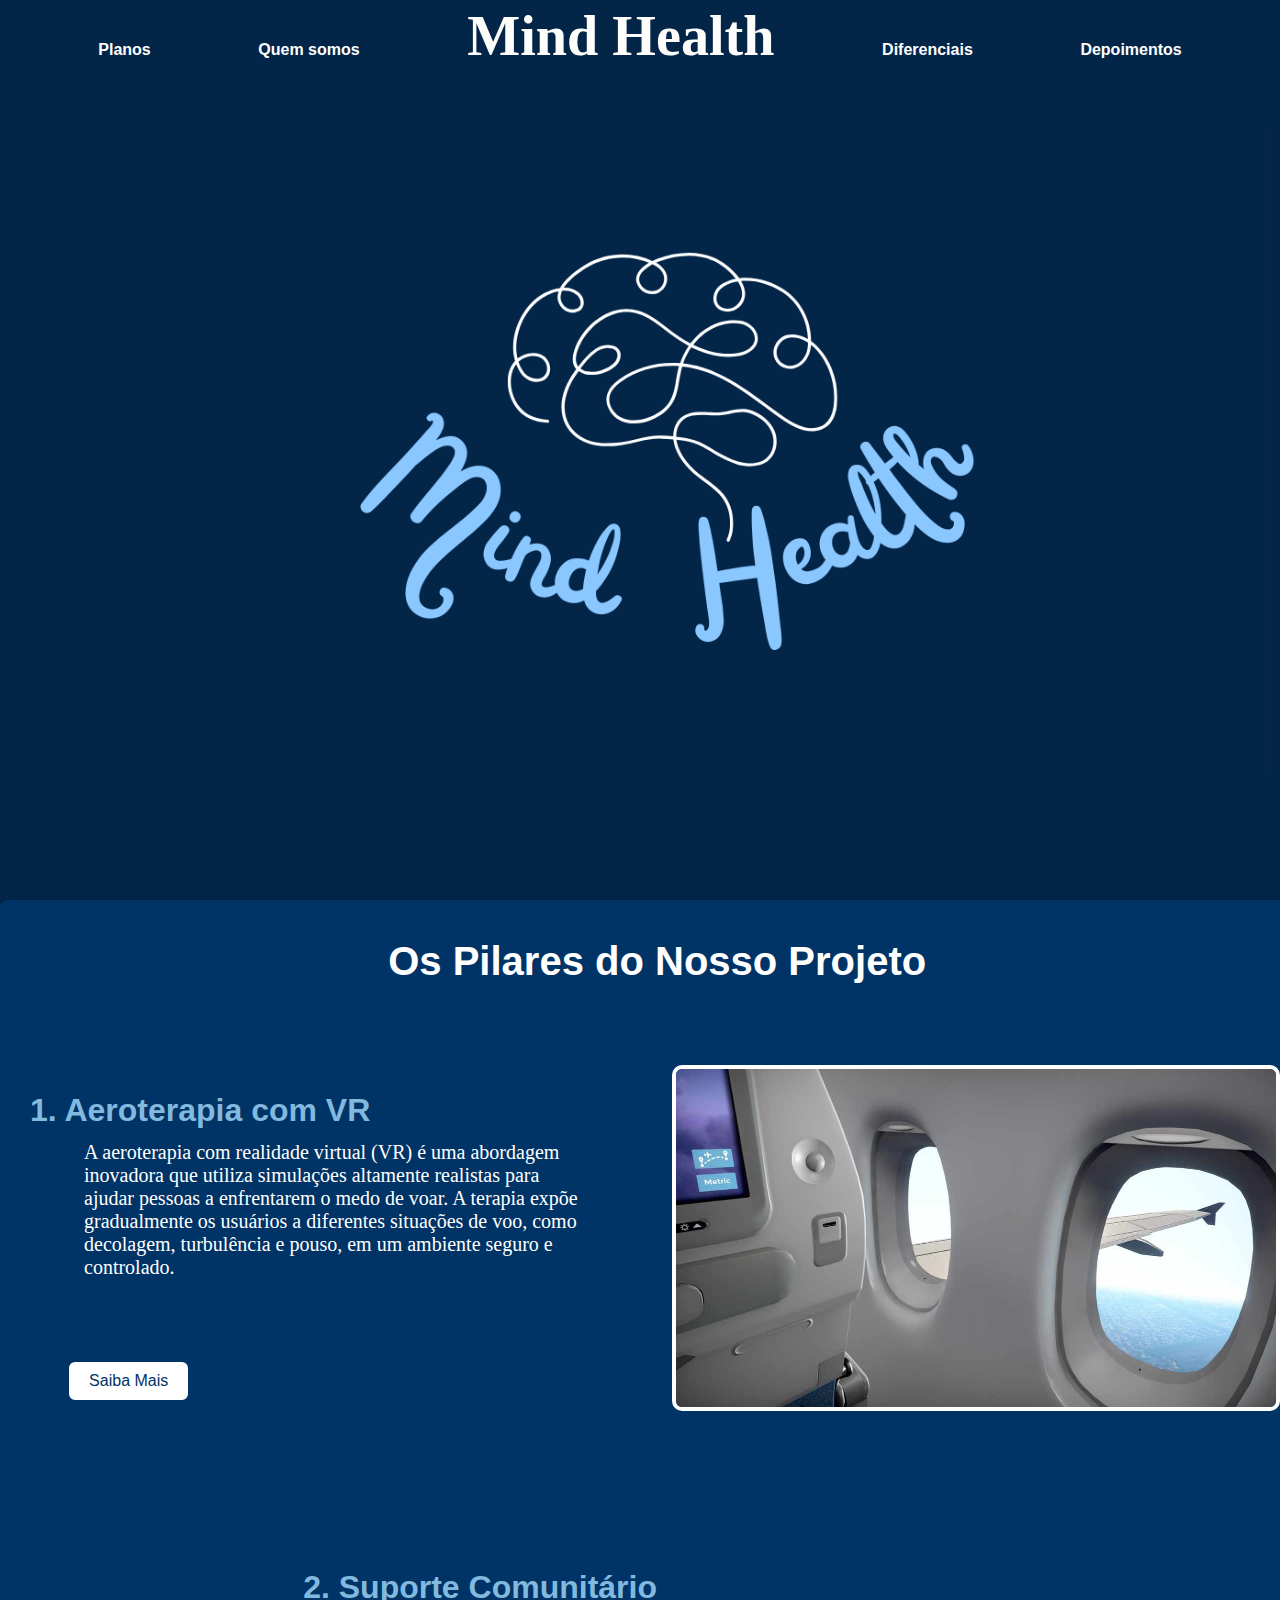
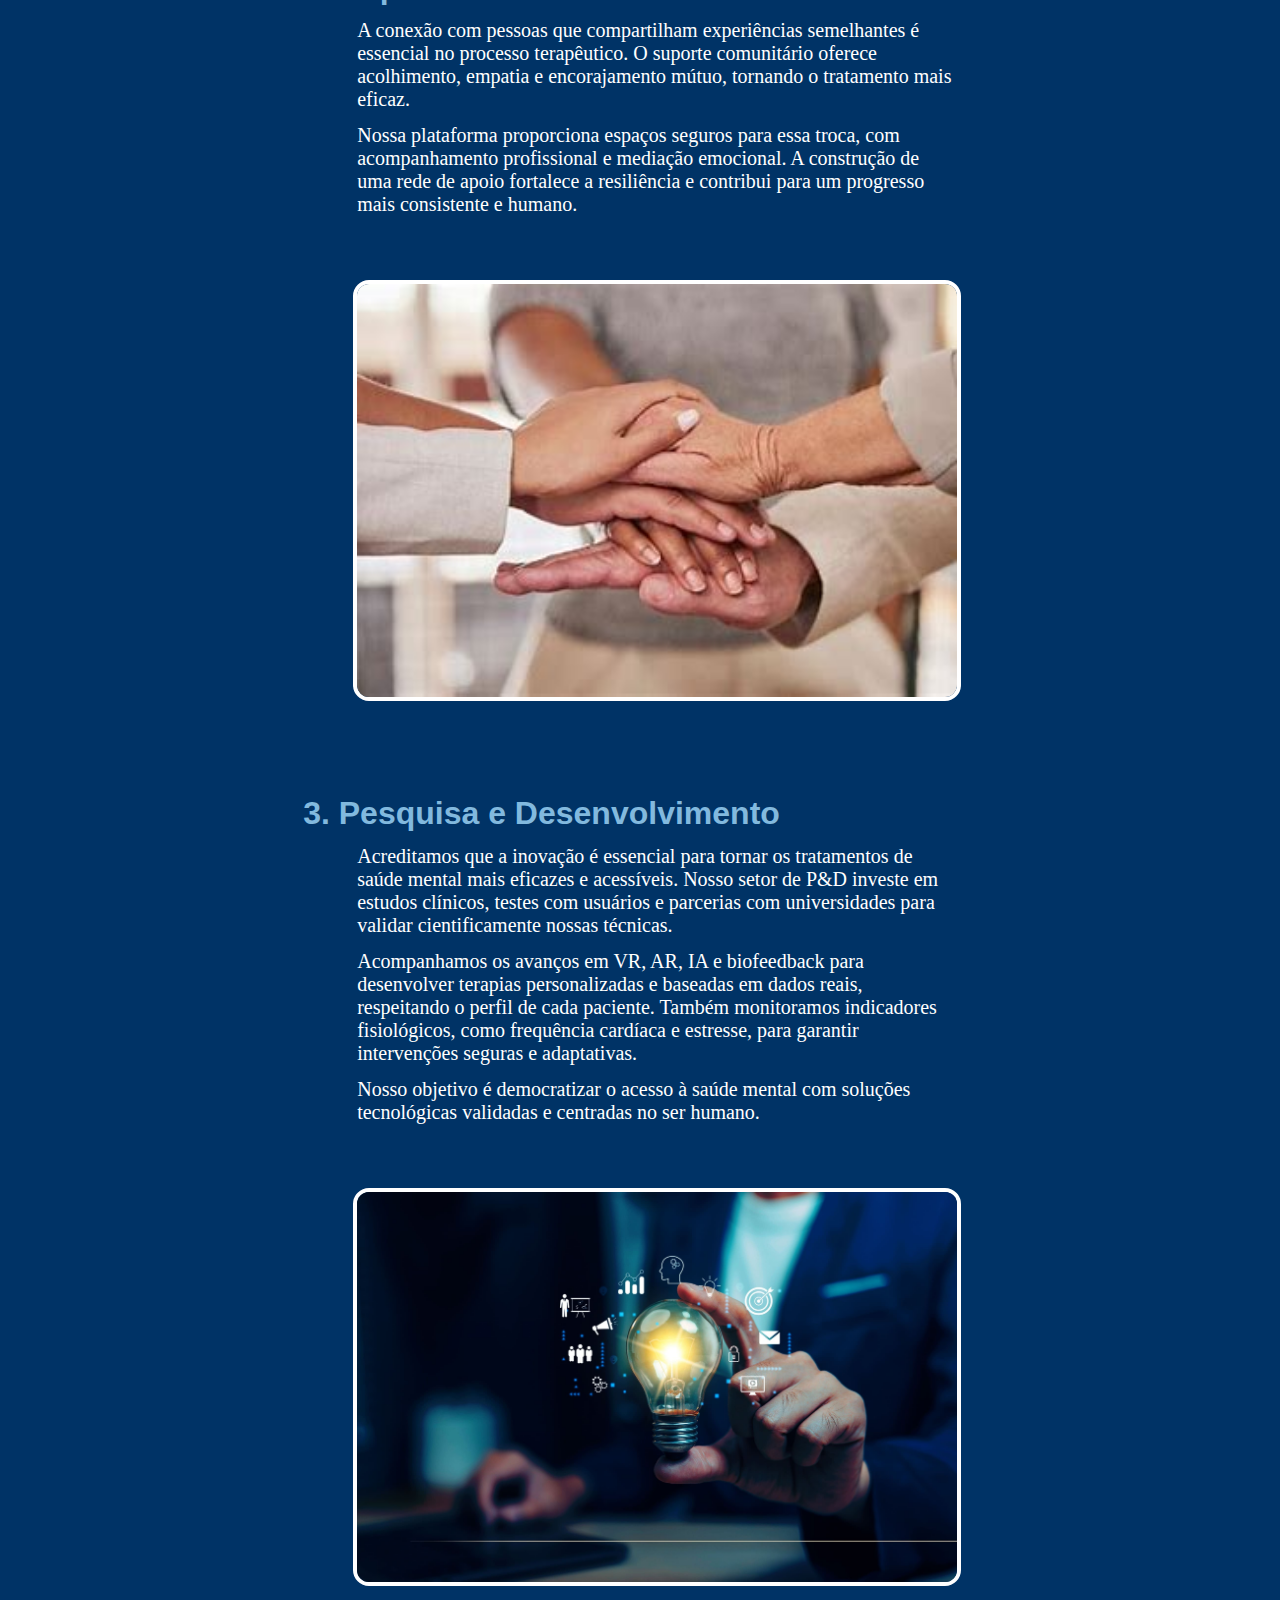
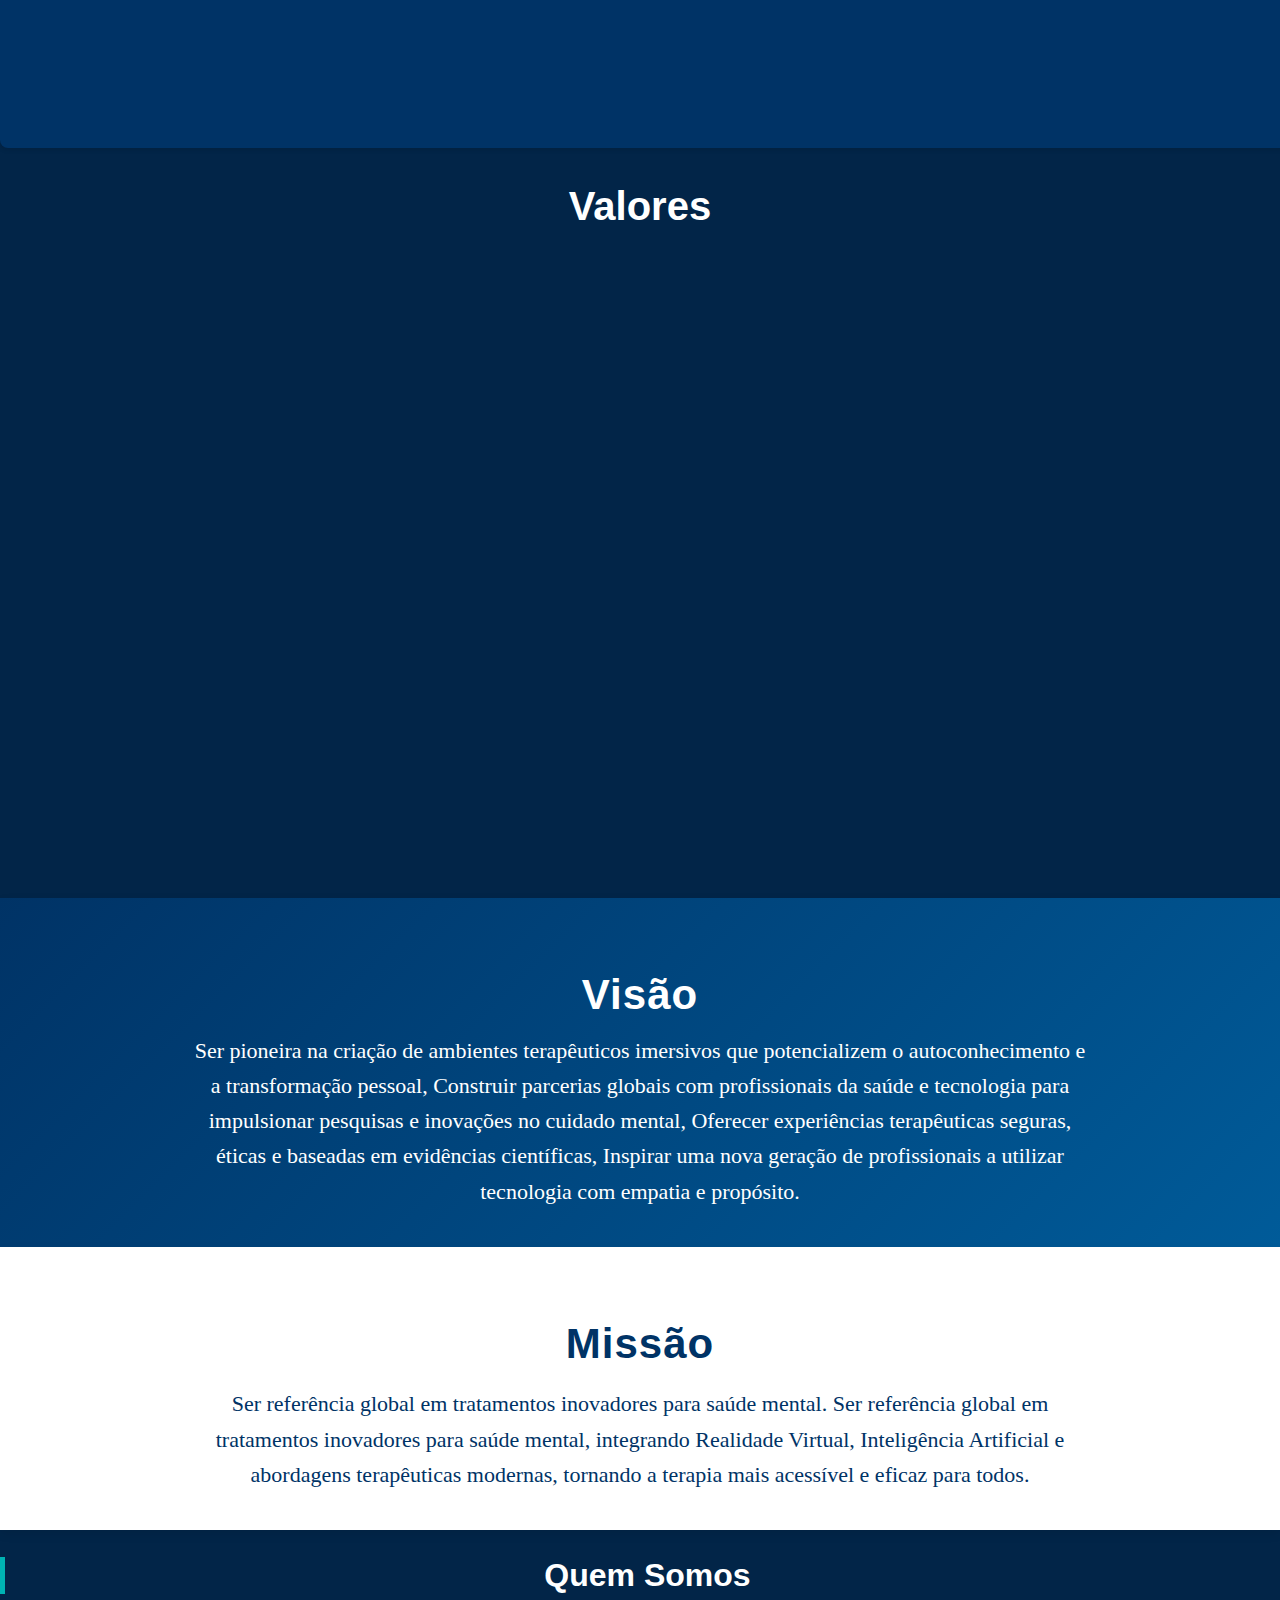
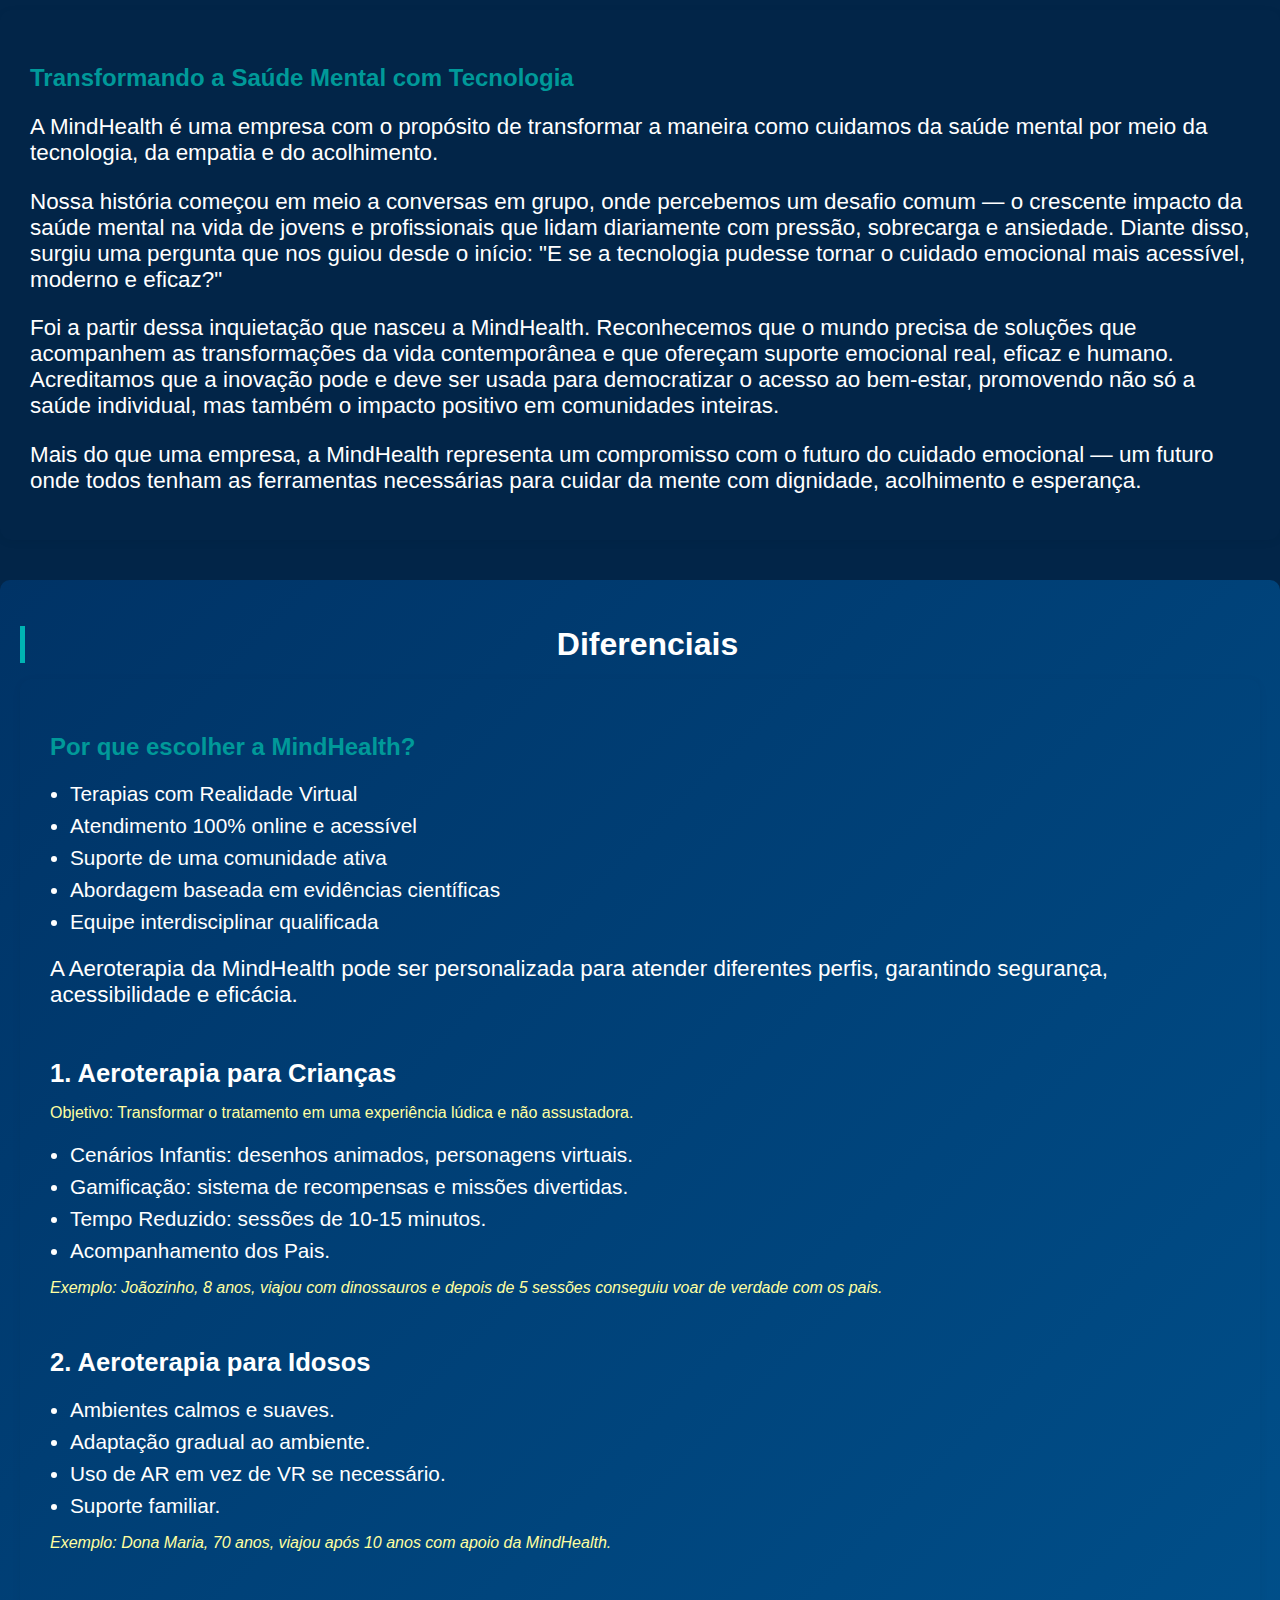
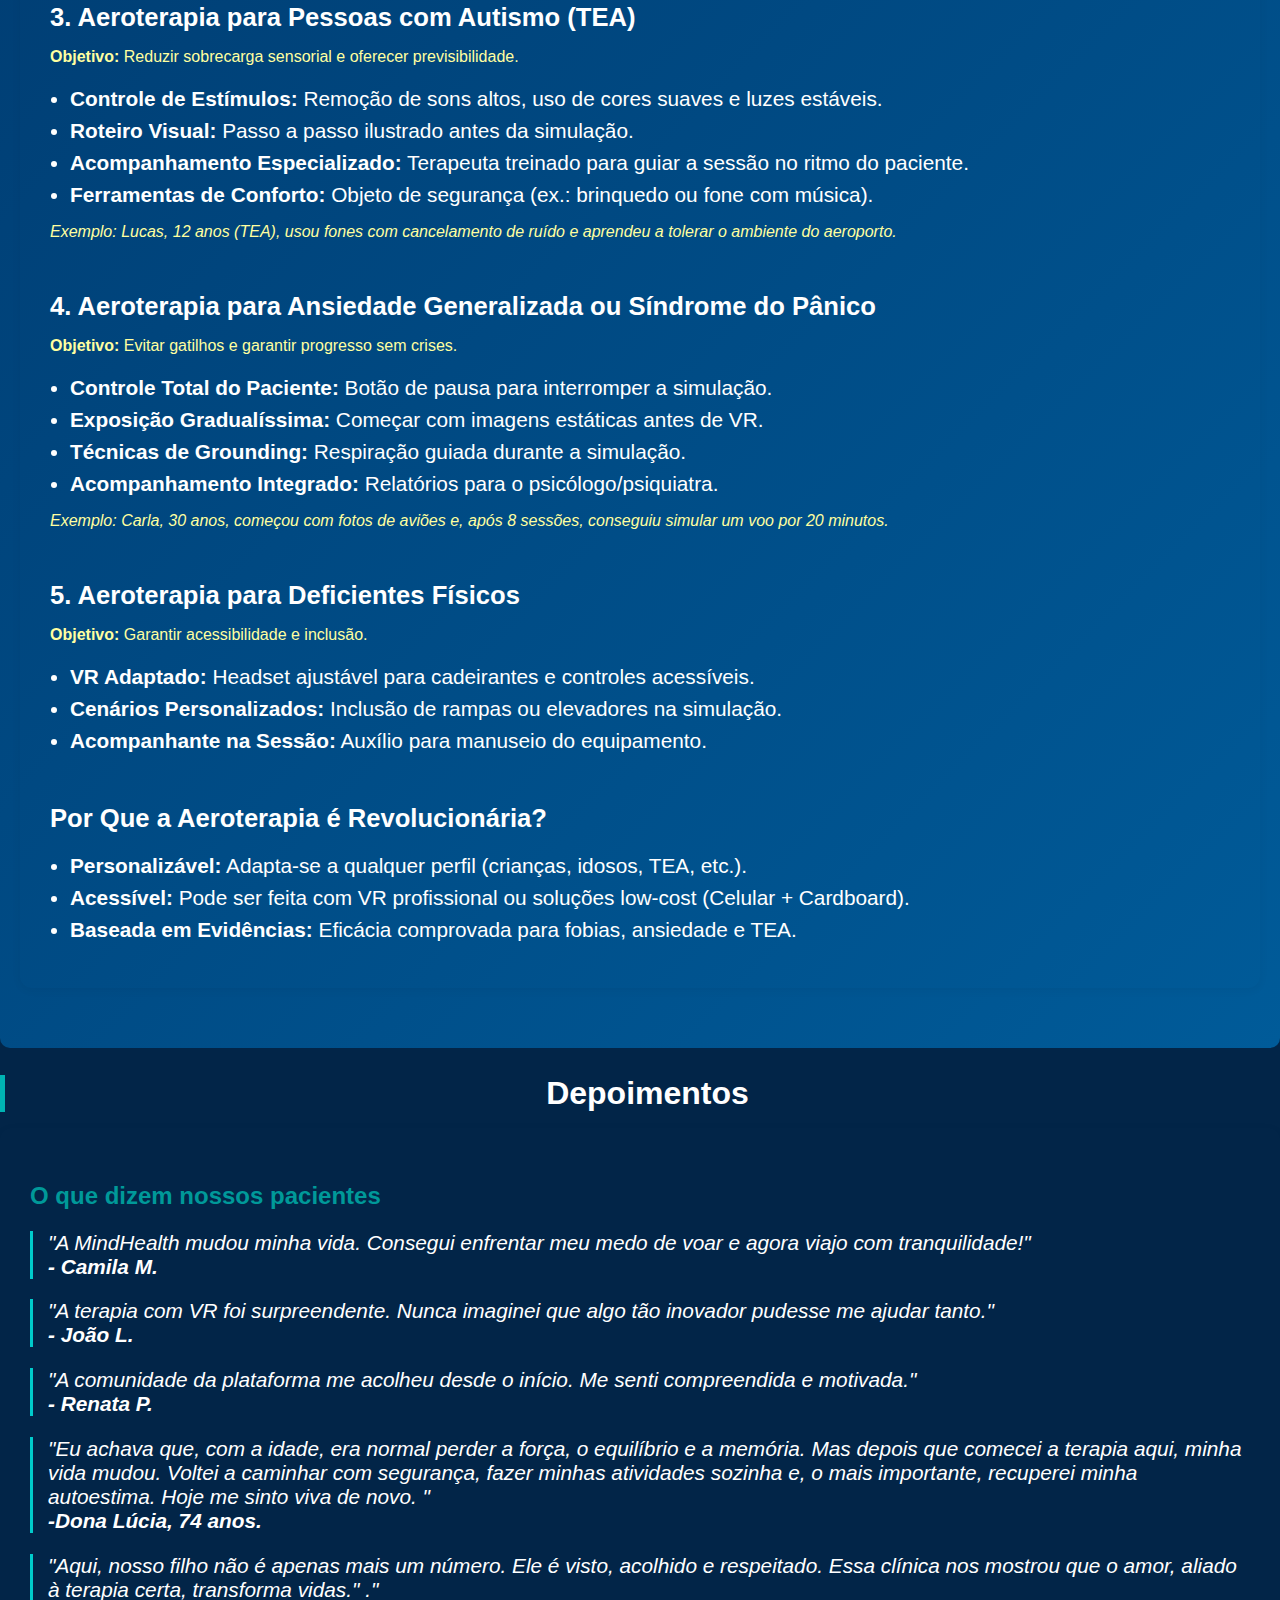
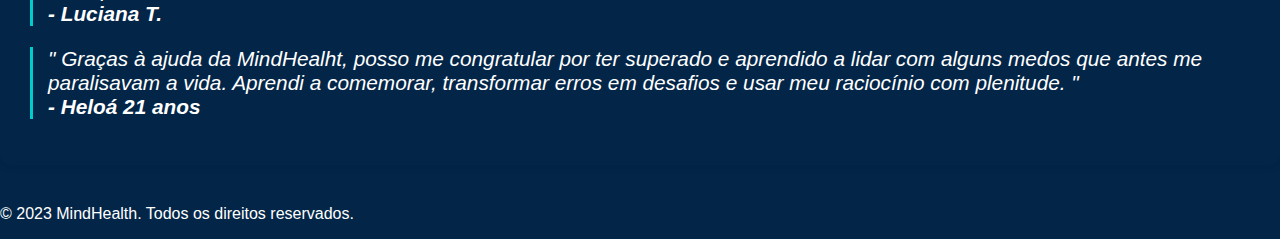
<file: index.html>
<!DOCTYPE html>
<html lang="pt-BR">
<head>
    <meta charset="UTF-8">
    <meta name="viewport" content="width=device-width, initial-scale=1.0">
    <title>MindHealth</title>
    <link rel="stylesheet" href="stylle.css">
</head>
<body>
    
      <div class="nav">
        <label for="toggle"></label>
        <div class="menu">
          <h3>
            <a href="planos.html"><b>Planos</b></a>
            <a href="#sobre"><b>Quem somos</b></a>
        <a id="sitetitulo" href="#index"><b>Mind Health</b></a>
         <a href="#diferenciais"><b>Diferenciais</b></a>
            <a href="#depoimentos"><b>Depoimentos</b></a>
            </div>
          </h3>
        </div>
      </div>
        
    </header>

    <main>
     <div class="container">
  <img  id="index"src="Banner.png" alt="Imagem centralizada">
</div>
        
<section id="pilares" style="padding: 30px;">
    <h2 id="titulo-pilares">Os Pilares do Nosso Projeto</h2>

    <div class="pilar" style="display: flex; flex-wrap: wrap; align-items: flex-start; gap: 20px; margin-top: 20px;">
        <!-- Texto à esquerda -->
        <div class="texto" style="flex: 1; min-width: 300px;">
            <h2 id="subtitulo-pilares">1. Aeroterapia com VR</h2>
            <p id="texto-pilares">
                A aeroterapia com realidade virtual (VR) é uma abordagem inovadora que utiliza simulações altamente realistas para ajudar pessoas a enfrentarem o medo de voar. A terapia expõe gradualmente os usuários a diferentes situações de voo, como decolagem, turbulência e pouso, em um ambiente seguro e controlado.
            </p>
            <!-- Conteúdo oculto -->
<button onclick="toggleSaibaMais()" style="margin: 9vh 0vw 0vh 2.9vw; padding: 10px 20px; background-color: white; color: #003366; border: 2px solid #003366; border-radius: 8px; font-size: 16px; cursor: pointer;">Saiba Mais</button>

    <div id="saiba-mais" style="display: none; margin-top: 15px; margin: 2vh 0vw 0vh 2.9vw;">
            <h3>Validação Científica da Aeroterapia</h3>
    <p>
        A Terapia de Exposição em Realidade Virtual (VRET) já apresenta eficácia comprovada no tratamento de fobias específicas. 
        De acordo com o <em>Journal of Anxiety Disorders (2021)</em>, aproximadamente 74% dos pacientes apresentam melhora significativa após o tratamento. 
        Um exemplo prático é a startup espanhola Psious, que aplica essa tecnologia em mais de mil clínicas, com resultados altamente positivos.
   </p>
    <p>
        A integração de sensores biométricos, como monitoramento da frequência cardíaca e da resposta galvânica da pele, aumenta a precisão terapêutica. 
        Dispositivos como o headband Muse (com leitura de EEG) já são utilizados como ferramentas de biofeedback durante as sessões.
    </p>
    <p>
        A Realidade Aumentada (AR) também tem sido aplicada em contextos como simulações de interações sociais e ambientes com grandes multidões. 
        Pesquisas da Stanford University reforçam a eficácia desse recurso no tratamento de fobias sociais.
    </p>

    <h3>Referências e Benchmarking de Mercado</h3>
    <p>
        Algumas empresas têm se destacado globalmente no uso da VR para saúde mental, como:
        <ul>
            <li><strong>Oxford VR (Reino Unido):</strong> Desenvolve soluções digitais para ansiedade e depressão.</li>
            <li><strong>Limbix (EUA):</strong> Plataforma voltada para adolescentes e jovens adultos com foco em VRET.</li>
        </ul>
    </p>
    <p>
        Os resultados clínicos são promissores. Estudos apontam redução de até 40% nos ataques de pânico após 4 a 6 sessões de VRET, especialmente em casos de fobia de voo.
    </p>

    <h3>Análise de Concorrência e Modelos de Negócio</h3>
    <p>
        O mercado de terapias imersivas vem crescendo, com destaque para startups como:
        <ul>
            <li><strong>Oxford VR:</strong> Especializada em fobias sociais.</li>
            <li><strong>XRHealth:</strong> Oferece tratamentos com VR reembolsados por planos de saúde nos EUA.</li>
        </ul>
    </p>
    <p>
        Entre os modelos de negócio mais utilizados estão:
        <ul>
            <li><strong>B2B:</strong> Licenciamento de plataformas para clínicas (como a Psious, que cobra cerca de €1.000 por mês).</li>
            <li><strong>B2C:</strong> Assinaturas diretas ao consumidor, como o Healium (US$ 9,99 por semana).</li>
        </ul>
    </p>

    <h3>Potenciais Parcerias Estratégicas</h3>
    <p>
        Existem diversas oportunidades de integração da Aeroterapia com grandes players:
        <ul>
            <li><strong>Companhias Aéreas:</strong> Treinamentos e sessões preparatórias para passageiros com medo de voar — empresas como Gol e Azul poderiam ser parceiras.</li>
            <li><strong>Planos de Saúde:</strong> Inclusão de terapias digitais em pacotes de cobertura, modelo semelhante ao adotado pela Amil.</li>
        </ul>
    </p>
</div>
        </div>

        <!-- Imagem à direita -->
        <div class="img" style="flex: 1; min-width: 300px; text-align: center;">
            <img src="aeroterapia.jpg" alt="Banner do Projeto MindHealth" class="img-img" style="max-width: 600px; height: auto; border-radius: 10px;">
        </div>
    </div>

<script>
    function toggleSaibaMais() {
        const conteudo = document.getElementById("saiba-mais");
        conteudo.style.display = (conteudo.style.display === "none" || conteudo.style.display === "") ? "block" : "none";
    }
</script>


   <div class="pilar par">
    <div class="texto">
       <div class="pilar par">
    <div class="texto">
            <p><h2 id="subtitulo-pilares">2. Suporte Comunitário</h2>
        <p id="texto-pilares">
            A conexão com pessoas que compartilham experiências semelhantes é essencial no processo terapêutico. 
            O suporte comunitário oferece acolhimento, empatia e encorajamento mútuo, tornando o tratamento mais eficaz.
        </p>
        <p id="texto-pilares">
            Nossa plataforma proporciona espaços seguros para essa troca, com acompanhamento profissional e mediação emocional.
            A construção de uma rede de apoio fortalece a resiliência e contribui para um progresso mais consistente e humano.
        </p>
    </div>
    <div class="img">
        <img src="OIP.jpeg" alt="Suporte Comunitário" class="img3-img">
    </div>
</div>

    <div class="pilar"> 
        <div class="texto">
            <p><h2 id="subtitulo-pilares">3. Pesquisa e Desenvolvimento</h2>
<p id="texto-pilares">
    Acreditamos que a inovação é essencial para tornar os tratamentos de saúde mental mais eficazes e acessíveis. Nosso setor de P&D investe em estudos clínicos, testes com usuários e parcerias com universidades para validar cientificamente nossas técnicas.
</p>
<p id="texto-pilares">
    Acompanhamos os avanços em VR, AR, IA e biofeedback para desenvolver terapias personalizadas e baseadas em dados reais, respeitando o perfil de cada paciente. Também monitoramos indicadores fisiológicos, como frequência cardíaca e estresse, para garantir intervenções seguras e adaptativas.
</p>
<p id="texto-pilares">
    Nosso objetivo é democratizar o acesso à saúde mental com soluções tecnológicas validadas e centradas no ser humano.
</p>

        </div>
        <div class="img">
            <img src="Inovacao-tecnologica-capa-1-1.jpg" alt="Banner do Projeto MindHealth" class="img-img">
        </div>
    </div>
 
</section>

        <section id="valores">
            <h2 id="titulo-pilares">Valores</h2>
            <div class="valores-container">
                <div class="valor" id="valor1" data-text="A inovação está no centro do nosso trabalho. Utilizamos tecnologia de ponta, como a realidade virtual, para oferecer experiências terapêuticas imersivas e transformadoras. Estamos sempre pesquisando e aprimorando nossas abordagens para garantir que cada paciente tenha acesso ao que há de mais avançado no tratamento de fobias e transtornos emocionais.">
                    <h3>Inovação</h3>
                </div>
                <div class="valor" id="valor2" data-text="Acreditamos que o bem-estar deve estar ao alcance de todos. Por isso, buscamos tornar nossos tratamentos acessíveis, tanto financeiramente quanto em termos de usabilidade. Com plataformas intuitivas e suporte especializado, garantimos que qualquer pessoa, independentemente de sua localização ou condição, possa superar seus desafios emocionais.">
                    <h3>Acessibilidade</h3>
                </div>
                <div class="valor" id="valor3" data-text="Cada indivíduo tem uma jornada única. Valorizamos o atendimento humanizado, onde a escuta ativa, a empatia e o respeito guiam cada etapa do processo terapêutico. Nossa missão vai além da tecnologia: queremos criar conexões reais e proporcionar um ambiente acolhedor para que cada pessoa se sinta segura ao enfrentar seus medos.">
                    <h3>Humanização</h3>
                </div>
                <div class="valor" id="valor4" data-text="Nosso trabalho é fundamentado na ciência. Investimos constantemente em pesquisa e desenvolvimento para validar a eficácia dos tratamentos que oferecemos. Cada técnica utilizada é baseada em estudos científicos e práticas comprovadas, garantindo segurança, eficiência e resultados reais para os pacientes.">
                    <h3>Ciência e<br>Efetividade</h3>
                </div>
                <div class="valor" id="valor5" data-text="Nosso impacto vai além do tratamento individual. Trabalhamos para conscientizar a sociedade sobre a importância da saúde mental e buscamos criar soluções que promovam bem-estar coletivo. Acreditamos que, ao ajudar indivíduos a superarem seus medos, estamos contribuindo para um mundo mais saudável, equilibrado e empático.">
                    <h3>Impacto Social</h3>
                </div>
            </div>
            <div id="valor-texto" class="valor-texto gradient-text">
                <p></p>
            </div>
        </section>


        <section id="visao">
            <h2 id="titulo-visao">Visão</h2>
            <p id="texto-visao">Ser pioneira na criação de ambientes terapêuticos imersivos que potencializem o autoconhecimento e a transformação pessoal, Construir parcerias globais com profissionais da saúde e tecnologia para impulsionar pesquisas e inovações no cuidado mental, Oferecer experiências terapêuticas seguras, éticas e baseadas em evidências científicas, Inspirar uma nova geração de profissionais a utilizar tecnologia com empatia e propósito.</p>
        </section>

        <section id="missao">
            <h2 id="titulo-missao">Missão</h2>
            <p id="texto-missao">Ser referência global em tratamentos inovadores para saúde mental. Ser referência global em tratamentos inovadores para saúde mental, integrando Realidade Virtual, Inteligência Artificial e abordagens terapêuticas modernas, tornando a terapia mais acessível e eficaz para todos.</section>
      </section>

       <section id="sobre">
  <h2 class="titulo-section">Quem Somos</h2>
  <div class="bloco-sobre">
    <div class="conteudo-sobre">
      <h3 class="subtitulo-section">Transformando a Saúde Mental com Tecnologia</h3>
      <p class="texto-section">
        A MindHealth é uma empresa com o propósito de transformar a maneira como cuidamos da saúde mental por meio da tecnologia, da empatia e do acolhimento.
      </p>
      <p class="texto-section">
        Nossa história começou em meio a conversas em grupo, onde percebemos um desafio comum — o crescente impacto da saúde mental na vida de jovens e profissionais que lidam diariamente com pressão, sobrecarga e ansiedade.
        Diante disso, surgiu uma pergunta que nos guiou desde o início: "E se a tecnologia pudesse tornar o cuidado emocional mais acessível, moderno e eficaz?"
      </p>
      <p class="texto-section">
        Foi a partir dessa inquietação que nasceu a MindHealth. Reconhecemos que o mundo precisa de soluções que acompanhem as transformações da vida contemporânea e que ofereçam suporte emocional real, eficaz e humano.
        Acreditamos que a inovação pode e deve ser usada para democratizar o acesso ao bem-estar, promovendo não só a saúde individual, mas também o impacto positivo em comunidades inteiras.
      </p>
      <p class="texto-section">
        Mais do que uma empresa, a MindHealth representa um compromisso com o futuro do cuidado emocional — um futuro onde todos tenham as ferramentas necessárias para cuidar da mente com dignidade, acolhimento e esperança.
      </p>
    </div>
  </div>
</section>

<section id="diferenciais">
          <div class="bloco-casos">
  <h2 class="titulo-section">Diferenciais</h2>
  <div class="bloco-diferenciais">
    <div class="conteudo-diferenciais">
      <h3 class="subtitulo-section">Por que escolher a MindHealth?</h3>
      <ul class="lista-diferenciais">
        <li>Terapias com Realidade Virtual</li>
        <li>Atendimento 100% online e acessível</li>
        <li>Suporte de uma comunidade ativa</li>
        <li>Abordagem baseada em evidências científicas</li>
        <li>Equipe interdisciplinar qualificada</li>
      </ul>

      <p class="texto-section">
        A  Aeroterapia da MindHealth pode ser personalizada para atender diferentes perfis, garantindo segurança, acessibilidade e eficácia.
      </p>

      <!-- Exemplo de seção específica com melhor nome -->
        <h4 class="subtitulo-caso">1. Aeroterapia para Crianças</h4>
        <p>Objetivo: Transformar o tratamento em uma experiência lúdica e não assustadora.</p>
        <ul>
          <li >Cenários Infantis: desenhos animados, personagens virtuais.</li>
          <li >Gamificação: sistema de recompensas e missões divertidas.</li>
          <li >Tempo Reduzido: sessões de 10-15 minutos.</li>
          <li >Acompanhamento dos Pais.</li>
        </ul>
        <p><em>Exemplo: Joãozinho, 8 anos, viajou com dinossauros e depois de 5 sessões conseguiu voar de verdade com os pais.</em></p>

        <h4 class="subtitulo-caso">2. Aeroterapia para Idosos</h4>
        <ul>
          <li>Ambientes calmos e suaves.</li>
          <li>Adaptação gradual ao ambiente.</li>
          <li>Uso de AR em vez de VR se necessário.</li>
          <li>Suporte familiar.</li>
        </ul>
        <p><em>Exemplo: Dona Maria, 70 anos, viajou após 10 anos com apoio da MindHealth.</em></p>

          <div class="caso">
    <h4 class="subtitulo-caso">3. Aeroterapia para Pessoas com Autismo (TEA)</h4>
    <p><strong>Objetivo:</strong> Reduzir sobrecarga sensorial e oferecer previsibilidade.</p>
    <ul>
      <li> <strong>Controle de Estímulos:</strong> Remoção de sons altos, uso de cores suaves e luzes estáveis.</li>
      <li> <strong>Roteiro Visual:</strong> Passo a passo ilustrado antes da simulação.</li>
      <li> <strong>Acompanhamento Especializado:</strong> Terapeuta treinado para guiar a sessão no ritmo do paciente.</li>
      <li> <strong>Ferramentas de Conforto:</strong> Objeto de segurança (ex.: brinquedo ou fone com música).</li>
    </ul>
    <p><em>Exemplo: Lucas, 12 anos (TEA), usou fones com cancelamento de ruído e aprendeu a tolerar o ambiente do aeroporto.</em></p>
  </div>

  <!-- Aeroterapia para Ansiedade -->
  <div class="caso">
    <h4 class="subtitulo-caso">4. Aeroterapia para Ansiedade Generalizada ou Síndrome do Pânico</h4>
    <p><strong>Objetivo:</strong> Evitar gatilhos e garantir progresso sem crises.</p>
    <ul>
      <li> <strong>Controle Total do Paciente:</strong> Botão de pausa para interromper a simulação.</li>
      <li> <strong>Exposição Gradualíssima:</strong> Começar com imagens estáticas antes de VR.</li>
      <li> <strong>Técnicas de Grounding:</strong> Respiração guiada durante a simulação.</li>
      <li> <strong>Acompanhamento Integrado:</strong> Relatórios para o psicólogo/psiquiatra.</li>
    </ul>
    <p><em>Exemplo: Carla, 30 anos, começou com fotos de aviões e, após 8 sessões, conseguiu simular um voo por 20 minutos.</em></p>
  </div>

  <!-- Aeroterapia para Deficientes Físicos -->
  <div class="caso">
    <h4 class="subtitulo-caso">5. Aeroterapia para Deficientes Físicos</h4>
    <p><strong>Objetivo:</strong> Garantir acessibilidade e inclusão.</p>
    <ul>
      <li> <strong>VR Adaptado:</strong> Headset ajustável para cadeirantes e controles acessíveis.</li>
      <li> <strong>Cenários Personalizados:</strong> Inclusão de rampas ou elevadores na simulação.</li>
      <li> <strong>Acompanhante na Sessão:</strong> Auxílio para manuseio do equipamento.</li>
    </ul>
  </div>

  <!-- Conclusão -->
  <div class="caso">
    <h4 class="subtitulo-caso">Por Que a Aeroterapia é Revolucionária?</h4>
    <ul>
      <li> <strong>Personalizável:</strong> Adapta-se a qualquer perfil (crianças, idosos, TEA, etc.).</li>
      <li> <strong>Acessível:</strong> Pode ser feita com VR profissional ou soluções low-cost (Celular + Cardboard).</li>
      <li> <strong>Baseada em Evidências:</strong> Eficácia comprovada para fobias, ansiedade e TEA.</li>
    </ul>
  </div>
      </div>
    </div>
  </div>
</section>

<section id="depoimentos">
  <h2 class="titulo-section">Depoimentos</h2>
  <div class="bloco-depoimentos">
    <div class="conteudo-depoimentos">
      <h3 class="subtitulo-section">O que dizem nossos pacientes</h3>
      <p class="depoimento">"A MindHealth mudou minha vida. Consegui enfrentar meu medo de voar e agora viajo com tranquilidade!" <br> <b>- Camila M.</b></p>
      <p class="depoimento">"A terapia com VR foi surpreendente. Nunca imaginei que algo tão inovador pudesse me ajudar tanto." <br> <b>- João L.</b></p>
      <p class="depoimento">"A comunidade da plataforma me acolheu desde o início. Me senti compreendida e motivada." <br> <b>- Renata P.</b></p>
    <p class="depoimento">"Eu achava que, com a idade, era normal perder a força, o equilíbrio e a memória. Mas depois que comecei a terapia aqui, minha vida mudou. Voltei a caminhar com segurança, fazer minhas atividades sozinha e, o mais importante, recuperei minha autoestima. Hoje me sinto viva de novo.
" <br> <b>-Dona Lúcia, 74 anos.</b></p>
      <p class="depoimento">"Aqui, nosso filho não é apenas mais um número. Ele é visto, acolhido e respeitado. Essa clínica nos mostrou que o amor, aliado à terapia certa, transforma vidas."
." <br> <b>- Luciana T.</b></p>
      <p class="depoimento">"
Graças à ajuda da MindHealht, posso me congratular por ter superado e aprendido a lidar com alguns medos que antes me paralisavam a vida. Aprendi a comemorar, transformar erros em desafios e usar meu raciocínio com plenitude.
" <br> <b>- Heloá 21 anos</b></p>
    
    </div>
  </div>
</section>

    </main>

    <footer>
        <p>&copy; 2023 MindHealth. Todos os direitos reservados.</p>
    </footer>

    <script>
        document.addEventListener("DOMContentLoaded", function() {
            const valores = document.querySelectorAll('.valor');
            const valorTexto = document.getElementById('valor-texto');
            const options = {
                root: null,
                rootMargin: '0px',
                threshold: 0.1
            };
        
            const observer = new IntersectionObserver((entries) => {
                entries.forEach(entry => {
                    if (entry.isIntersecting) {
                        entry.target.classList.add('visible');
                        observer.unobserve(entry.target); // Para não observar novamente
                    }
                });
            }, options);
        
            valores.forEach(valor => {
                observer.observe(valor);
        
                // Adiciona evento de mouseover e mouseout
                valor.addEventListener('mouseover', () => {
                    valores.forEach(v => {
                        if (v !== valor) {
                            v.style.filter = 'blur(4px)'; // Aplica desfoque aos outros círculos
                        }
                    });
                    valorTexto.innerHTML = `<p>${valor.dataset.text}</p>`; // Atualiza o texto
                });
        
                valor.addEventListener('mouseout', () => {
                    valores.forEach(v => {
                        v.style.filter = 'none'; // Remove desfoque ao sair do círculo
                    });
                    valorTexto.innerHTML = `<p></p>`; // Reseta o texto
                });
            });
        });
    </script>
</body>
</html>
    </script>
</body>
</html>
</file>
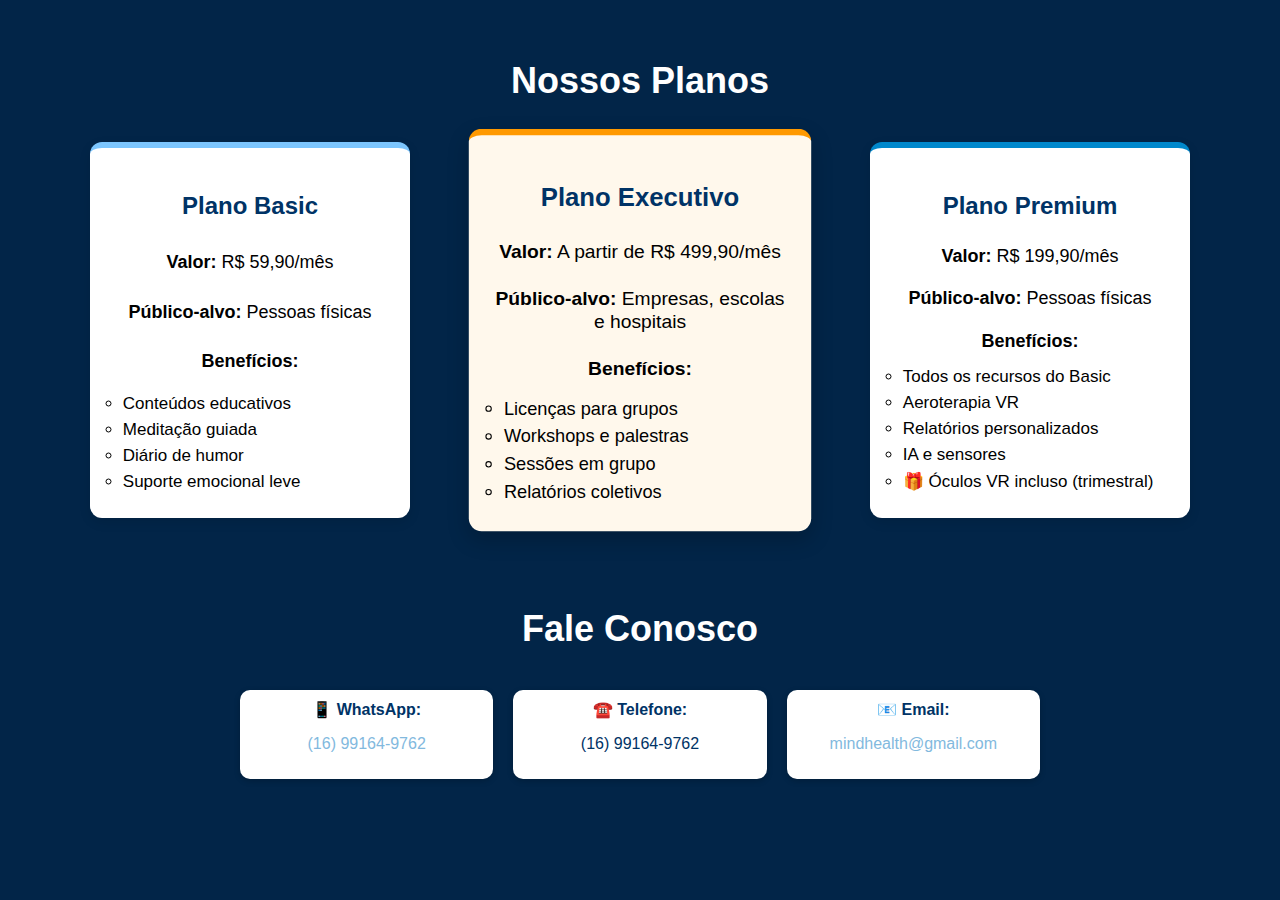
<file: planos.html>
<!DOCTYPE html>
<html lang="pt-BR">
<head>
    <meta charset="UTF-8">
    <meta name="viewport" content="width=device-width, initial-scale=1.0">
    <title>MindHealth</title>
    <link rel="stylesheet" href="planos.css">
</head>
<body>
    <main>

      <section id="planos">
    <h2 class="titulo-secao">Nossos Planos</h2>
    <div class="container-planos">
        <div class="plano-card basic">
            <h3>Plano Basic</h3>
            <p><strong>Valor:</strong> R$ 59,90/mês</p>
            <p><strong>Público-alvo:</strong> Pessoas físicas</p>
            <p><strong>Benefícios:</strong></p>
            <ul>
                <li>Conteúdos educativos</li>
                <li>Meditação guiada</li>
                <li>Diário de humor</li>
                <li>Suporte emocional leve</li>
            </ul>
        </div>

        <div class="plano-card executivo">
            <h3>Plano Executivo</h3>
            <p><strong>Valor:</strong> A partir de R$ 499,90/mês</p>
            <p><strong>Público-alvo:</strong> Empresas, escolas e hospitais</p>
            <p><strong>Benefícios:</strong></p>
            <ul>
                <li>Licenças para grupos</li>
                <li>Workshops e palestras</li>
                <li>Sessões em grupo</li>
                <li>Relatórios coletivos</li>
            </ul>
        </div>
          
        <div class="plano-card premium">
            <h3>Plano Premium</h3>
            <p><strong>Valor:</strong> R$ 199,90/mês</p>
            <p><strong>Público-alvo:</strong> Pessoas físicas</p>
            <p><strong>Benefícios:</strong></p>
            <ul>
                <li>Todos os recursos do Basic</li>
                <li>Aeroterapia VR</li>
                <li>Relatórios personalizados</li>
                <li>IA e sensores</li>
                <li>🎁 Óculos VR incluso (trimestral)</li>
            </ul>
        </div>
            </div>

           <h2 class="titulo-contato">Fale Conosco</h2>
    <div class="contato-container">
        <div class="contato-item">
            📱 <strong>WhatsApp:</strong><p><a href="https://wa.me/5516991649762" target="_blank">(16) 99164-9762</a></p>
        </div>
        <div class="contato-item">
            ☎️ <strong>Telefone:</strong><p>(16) 99164-9762</p>
        </div>
        <div class="contato-item">
            📧 <strong>Email:</strong> <p><a href="mailto:mindhealth15611@gmail.com">mindhealth@gmail.com</a></p>
        </div>
    </div>
</section>
            </main>

</body>
</html>
</file>
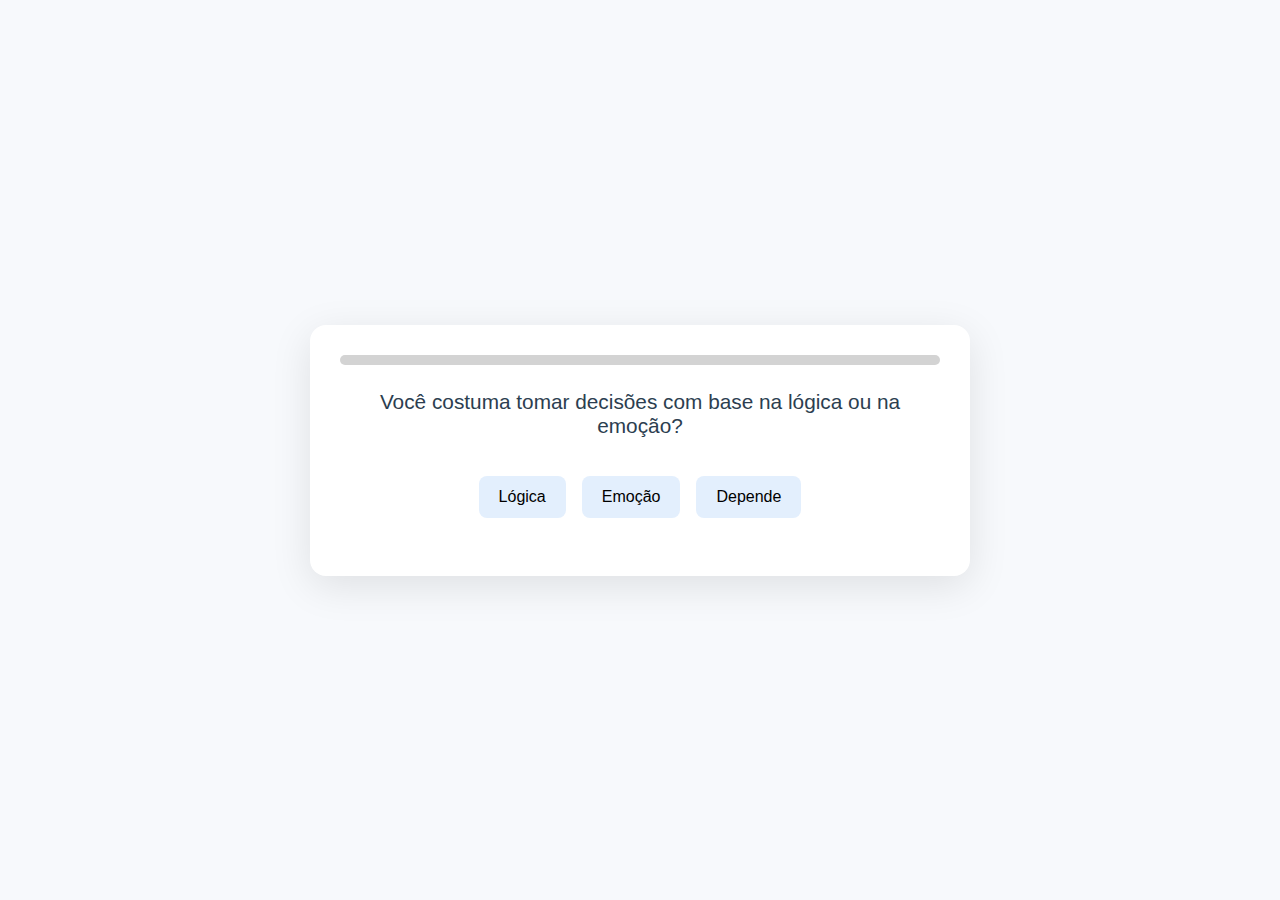
<file: quizes.html>
<!DOCTYPE html>
<html lang="pt-BR">
<head>
  <meta charset="UTF-8" />
  <meta name="viewport" content="width=device-width, initial-scale=1.0"/>
  <title>Quiz Psicológico</title>
  <style>
    body {
      font-family: 'Segoe UI', sans-serif;
      background-color: #f7f9fc;
      color: #2c3e50;
      margin: 0;
      padding: 0;
      display: flex;
      justify-content: center;
      align-items: center;
      height: 100vh;
      overflow: hidden;
    }

    .quiz-container {
      background-color: white;
      border-radius: 16px;
      box-shadow: 0 10px 40px rgba(0, 0, 0, 0.1);
      width: 90%;
      max-width: 600px;
      padding: 30px;
      text-align: center;
      transition: opacity 0.4s ease;
    }

    .question {
      font-size: 1.3rem;
      margin-bottom: 30px;
    }

    .options button {
      background-color: #e3effd;
      border: none;
      border-radius: 8px;
      padding: 12px 20px;
      margin: 8px;
      font-size: 1rem;
      cursor: pointer;
      transition: background-color 0.3s ease;
    }

    .options button:hover {
      background-color: #d0e5fb;
    }

    .progress-bar {
      height: 10px;
      background-color: #d3d3d3;
      border-radius: 20px;
      overflow: hidden;
      margin-bottom: 25px;
    }

    .progress {
      height: 100%;
      width: 0%;
      background-color: #3498db;
      transition: width 0.4s ease;
    }

    .fade-out {
      opacity: 0;
    }

    .fade-in {
      opacity: 1;
    }

    .result {
      font-size: 1.2rem;
      margin-top: 20px;
      font-weight: bold;
      color: #34495e;
    }
  </style>
</head>
<body>
  <div class="quiz-container fade-in" id="quiz">
    <div class="progress-bar">
      <div class="progress" id="progress"></div>
    </div>
    <div class="question" id="question">Carregando...</div>
    <div class="options" id="options"></div>
    <div class="result" id="result"></div>
  </div>

  <script>
    const questions = [
      { q: "Você costuma tomar decisões com base na lógica ou na emoção?", a: ["Lógica", "Emoção", "Depende"] },
      { q: "Você prefere planejar tudo ou agir por impulso?", a: ["Planejar", "Impulso", "Depende"] },
      { q: "Quando está em grupo, você costuma falar mais ou ouvir mais?", a: ["Ouvir", "Falar", "Fico neutro"] },
      { q: "Diante de um problema, o que você faz primeiro?", a: ["Analisar", "Sentir", "Adiar"] },
      { q: "Você se considera mais racional ou sensível?", a: ["Racional", "Sensível", "Os dois"] },
      { q: "Conflitos te fazem querer:", a: ["Resolver logo", "Evitar", "Refletir sozinho"] },
      { q: "Quando precisa decidir rápido, você:", a: ["Pensa no que é mais lógico", "Age pelo instinto", "Procura alguém para opinar"] },
      { q: "Você se sente confortável com emoções fortes?", a: ["Nem um pouco", "Sim", "Depende do contexto"] },
      { q: "O que é mais importante para você?", a: ["Coerência", "Empatia", "Liberdade"] },
      { q: "Você tende a seguir mais a cabeça ou o coração?", a: ["Cabeça", "Coração", "Ambos"] }
    ];

    const scores = { racional: 0, emocional: 0, evasivo: 0 };
    let currentQuestion = 0;

    const quiz = document.getElementById("quiz");
    const questionEl = document.getElementById("question");
    const optionsEl = document.getElementById("options");
    const resultEl = document.getElementById("result");
    const progressEl = document.getElementById("progress");

    function updateProgress() {
      const percent = ((currentQuestion) / questions.length) * 100;
      progressEl.style.width = `${percent}%`;
    }

    function showQuestion() {
      const q = questions[currentQuestion];
      questionEl.textContent = q.q;
      optionsEl.innerHTML = "";
      q.a.forEach((opt, index) => {
        const btn = document.createElement("button");
        btn.textContent = opt;
        btn.onclick = () => handleAnswer(index);
        optionsEl.appendChild(btn);
      });
      updateProgress();
    }

    function handleAnswer(index) {
      // Classificação baseada nas opções (ajustável conforme interpretação)
      if (index === 0) scores.racional++;
      else if (index === 1) scores.emocional++;
      else scores.evasivo++;

      quiz.classList.remove("fade-in");
      quiz.classList.add("fade-out");

      setTimeout(() => {
        currentQuestion++;
        if (currentQuestion < questions.length) {
          showQuestion();
          quiz.classList.remove("fade-out");
          quiz.classList.add("fade-in");
        } else {
          showResult();
        }
      }, 400);
    }

    function showResult() {
      questionEl.style.display = "none";
      optionsEl.style.display = "none";
      progressEl.style.width = "100%";
      let perfil;
      const max = Math.max(scores.racional, scores.emocional, scores.evasivo);
      if (max === scores.racional) perfil = "Perfil Racional: você prioriza lógica, clareza e análise.";
      else if (max === scores.emocional) perfil = "Perfil Emocional: você valoriza sentimentos e empatia.";
      else perfil = "Perfil Evasivo: você tende a evitar decisões diretas, prezando por liberdade ou tempo.";

      resultEl.textContent = perfil;
    }

    // Iniciar
    showQuestion();
  </script>
</body>
</html>
</file>
<file: stylle.css>
html {
  scroll-behavior: smooth;
}
 
.pilar {
  display: flex;
  align-items: flex-start;
  gap: 5vw; /* Reduzir o gap para telas pequenas */
  margin: 5vw auto;
  flex-wrap: wrap; /* Permite que os itens se movam para a linha seguinte em telas menores */
  justify-content: center; /* Alinha os itens ao centro em telas pequenas */
}

.pilar.par {
  flex-direction: row-reverse;
}

.img {
  flex-shrink: 0;
}

.img-img{
  width: 100%; /* Tornar a imagem responsiva */
  max-width: 600px; /* Largura máxima para as imagens */
  height: auto;
  border-radius: 16px;
  border: 4px solid #ffffff;
}

.img3-img {
  width: 600px; /* Tornar a imagem responsiva */
  max-width: 600px; /* Largura máxima para as imagens */
  height: auto;
  border-radius: 16px;
  border: 4px solid #ffffff;
}

#subtitulo-pilares {
  margin-bottom: 16px;
  font-size: 2.5vw; /* Responsividade no tamanho da fonte */
}

body {
  font-family: Arial, sans-serif;
  margin: 0;
  padding: 0;
  background-color: #022548;
  color: #ffffff;
}

.nav {
  background-color: #022548;
  width: 100%;
  height: 10%;
  border: none;
  position: fixed;
  top: 0;
  left: 0;
  z-index: 1;
  text-align: center;
  padding: 1em 0;
  box-sizing: border-box;
}

.menu a {
  text-decoration: none;
  color: #ffffff;
  line-height: 0.4vh;
  font-family: "Garamond", sans-serif;
  margin: 0 1em;
  display: inline-block;
  font-size: 1rem;
  margin: 0vh 4vw;
}

#titulo {
  text-transform: uppercase;
  color: #ffffff;
  padding: 1em;
  display: flex;
   line-height: 1vh;
  justify-content: center;
  align-items: center;
  font-size: 10vw;
  font-family: "Helvetica Neue", sans-serif;
  margin: 3vh 0;
}

#sitetitulo {
  font-size: 3em;
  font-family: 'Playfair Display', serif;
  font-weight: 700;
  color: #fdfdfc;
  text-align: center;
}

/* Media Queries para Responsividade */

@media (max-width: 1200px) {
  .nav {
    height: 8%;
  }
  #titulo {
    font-size: 8vw;
  }
  .menu a {
    font-size: 0.9rem;
  }
}

@media (max-width: 768px) {
  .nav {
    height: 12%;
    padding: 0.5em 0;
  }
  .menu a {
    font-size: 0.9rem;
    margin: 0 0.5em;
  }
  #titulo {
    font-size: 6vw;
  }
  #sitetitulo {
    font-size: 2em;
  }

  .pilar {
    flex-direction: column; /* Empilhar as imagens e textos em telas menores */
    gap: 4vw;
  }

  .img-img, .img3-img {
    max-width: 80%; /* Reduzir a largura das imagens em telas menores */
  }

  #texto-pilares, #texto-pilares1 {
    font-size: 18px;
    margin: 1vw 4vh;
  }
}

@media (max-width: 480px) {
  .nav {
    height: 15%;
    padding: 0.5em 0;
  }
  .menu a {
    font-size: 0.8rem;
    margin: 0 0.3em;
  }
  #titulo {
    font-size: 5vw;
  }
  #sitetitulo {
    font-size: 1.8em;
  }

  #texto-pilares, #texto-pilares1 {
    font-size: 16px;
    margin: 1vw 3vh;
  }

  .pilar {
    flex-direction: column; /* Empilhar itens em telas pequenas */
    gap: 3vw;
  }

  .img-img, .img3-img {
    max-width: 100%; /* Garantir que as imagens se ajustem bem */
  }
}

.container {
  display: flex;
  justify-content: center; /* Alinha horizontalmente */
  align-items: center; /* Alinha verticalmente */
  height: 100vh; /* Para garantir que o container tenha altura suficiente */
}

.container img {
  max-width: 100%; /* Para a imagem não ultrapassar os limites do contêiner */
  width:98vw;
  height: auto; /* Mantém a proporção da imagem */
  margin: 0vh 0vw 0vh 0vw;
}


#pilares {
    margin-bottom: 4vh; /* Espaçamento abaixo da seção de missão */
    background-color: #003366; /* Azul escuro */
    width: 98vw; /* Largura da viewport */
    border-radius: 8px;
    padding: 2vw; /* Espaçamento interno em vw */
    box-shadow: 0 2px 5px rgba(0, 0, 0, 0.1);
}

#titulo-pilares {
    color: #ffffff; /* Branco */
    margin-bottom: 1vh; /* Espaçamento abaixo do título */
    text-align:center;
    font-size:40px;
    margin: 1vh 0vw 9vh 0vw;

}

#subtitulo-pilares {
    color: #82b9de; /* Azul claro */
    margin-bottom: 1vh; /* Espaçamento abaixo do subtítulo */
}

#texto-pilares {
    color: #ffffff; /* Branco */
    font-family: Georgia, 'Times New Roman', Times, serif;
    font-size: 20px; /* Tamanho da fonte em vw */
    margin-bottom: 2vh; /* Espaçamento abaixo do texto */
    margin: 1vw 6vh 0vw 6vh; /* Margens conforme necessário */
  max-width: 600px; /* Largura máxima do texto */
}

#subtitulo-pilares1 {
    color: #82b9de; /* Azul claro */
    margin-bottom: 1vh; /* Espaçamento abaixo do subtítulo */
    margin: 6vh 0vw 0vh 0vw;

}

#texto-pilares1 {
    color: #ffffff; /* Branco */
    font-family: Georgia, 'Times New Roman', Times, serif;
    font-size: 20px; /* Tamanho da fonte em vw */
    margin-bottom: 2vh; /* Espaçamento abaixo do texto */
  margin: 3vw 6vh 3vw 6vh; /* Margens conforme necessário */
  max-width: 600px; /* Largura máxima do texto */
}


/* MISSÃO */
#missao {
  background-color: #ffffff;
  padding: 3vw;
  box-shadow: 0 4px 10px rgba(0, 0, 0, 0.08);
  transition: all 0.3s ease-in-out;
}

#titulo-missao {
  font-size: 42px;
  color: #003366;
  margin-bottom: 2vh;
  text-align: center;
  font-weight: 700;
  letter-spacing: 1px;
}

#texto-missao {
  color: #003366;
  font-family: 'Georgia', serif;
  font-size: 22px;
  line-height: 1.6;
  text-align: center;
  max-width: 900px;
  margin: 0 auto;
}

/* VISÃO */
#visao {
  background: linear-gradient(135deg, #003366, #005b99);
  padding: 3vw;
  box-shadow: 0 4px 10px rgba(0, 0, 0, 0.08);
  transition: all 0.3s ease-in-out;
}

#titulo-visao {
  font-size: 42px;
  color: #ffffff;
  margin-bottom: 1.5vh;
  text-align: center;
  font-weight: 700;
  letter-spacing: 1px;
}

#subtitulo-visao {
  color: #cfe9f5;
  font-size: 20px;
  text-align: center;
  margin-bottom: 1.5vh;
  font-style: italic;
}

#texto-visao {
  color: #ffffff;
  font-family: 'Georgia', serif;
  font-size: 22px;
  line-height: 1.6;
  text-align: center;
  max-width: 900px;
  margin: 0 auto;
}

/* Responsividade */
@media (max-width: 768px) {
  #titulo-missao,
  #titulo-visao {
    font-size: 32px;
  }

  #texto-missao,
  #texto-visao {
    font-size: 18px;
    padding: 0 10px;
  }

  #subtitulo-visao {
    font-size: 18px;
  }
}

.valores-container {
  display: flex;
  flex-wrap: wrap;
  justify-content: space-around;
  margin-bottom: 40px;
}

.valor {
  width: 210px;
  height: 210px;
  border-radius: 50%;
  background-color: #003366;
  border: 2px solid #007acc;
  display: flex;
  align-items: center;
  justify-content: center;
  font-weight: bold;
  font-size: 16px;
  color: rgb(255, 255, 255);
  margin: 30px;
  opacity: 0;
  transform: translateY(20px);
  transition: opacity 0.5s ease, transform 0.5s ease, background-color 0.5s ease, color 0.5s ease;
}

.valor.visible {
  opacity: 1;
  transform: translateY(0);
}


.valor:nth-child(even) {
  background-color: white;
  color: #003366;
}

.valores-container .valor:not(:hover) {
  filter: blur(4px);
  transition: filter 0.3s ease;
}
.valor:hover {
  filter: none;
}

.titulo-section {
  font-size: 2rem;
  color: #ffffff;
  margin-bottom: 1rem;
  border-left: 5px solid #00b3b3;
  padding-left: 10px;
 text-align:center;
}

.subtitulo-section {
  font-size: 1.5rem;
  color: #009999;
  margin-bottom: 0.75rem;
}

.subtitulo-caso {
  font-size: 1.6rem;
  font-weight: 600;
  color: #ffffff;
  margin-top: 1.5rem;
  margin-bottom: 0.5rem;
  margin: 4vw 0vh 0vw 0vh; /* Margens conforme necessário */

}

/* Parágrafos e texto */
.texto-section{
  font-size: 1.4rem;
  color: #ffffff;
  margin-bottom: 1rem;
}

.depoimento,
ul {
  font-size: 1.3rem;
  color: #ffffff;
  margin-bottom: 1rem;
}

ul {
  padding-left: 20px;
}

ul li {
  margin-bottom: 0.5rem;
}

/* Blocos */
.bloco-sobre,
.bloco-diferenciais,
.bloco-depoimentos {
  padding: 30px;
  border-radius: 12px;
  box-shadow: 0 2px 10px rgba(0, 0, 0, 0.05);
  margin-bottom: 40px;
}

.bloco-casos {
  border-radius: 10px;
  padding: 20px;
  margin-top: 20px;
  background: linear-gradient(135deg, #003366, #005b99);
  color: #FFFFA0	;
}

/* Depoimentos */
.depoimento {
  font-style: italic;
  border-left: 3px solid #00cccc;
  padding-left: 15px;
  color: #ffffff; /* texto preto */
}


/* Responsividade */
@media (max-width: 768px) {
  .titulo-section {
    font-size: 1.5rem;
  }

  .subtitulo-section,
  .subtitulo-caso {
    font-size: 1.2rem;
  }

  .texto-section,
  .depoimento,
  ul {
    font-size: 0.95rem;
  }

  .bloco-sobre,
  .bloco-diferenciais,
  .bloco-depoimentos {
    padding: 20px;
  }

 .bloco-diferenciais{
  color:black;
 }
</file>
<file: planos.css>
body {
    font-family: Arial, sans-serif;
    margin: 0;
    overflow-x: hidden;
    padding: 0;
    background-color: #022548; /* Novo fundo da página */
}

.nav {
    background-color: #022548;
    width: 100%;
    height: 10%;
    border: none;
    position: fixed;
    top: 0;
    left: 0;
    z-index: 1;
    text-align: center;
    padding: 1em 0;
    box-sizing: border-box;
}
/* Title Styling */
#titulo {
    text-transform: uppercase;
    color: #ffffff;
    padding: 1em;
    display: flex;
    justify-content: center;
    align-items: center;
    font-size: 10vw;
    font-family: "Helvetica Neue", sans-serif;
    margin: 3vh 0;
}

/* Site Title Styling */
#sitetitulo {
    font-size: 3em;
    font-family: 'Playfair Display', serif;
    font-weight: 700;
    color: #fdfdfc;
    text-align: center;
}

/* Responsive Design Adjustments */
@media (max-width: 1200px) {
    .nav {
        height: 8%;
    }

    #titulo {
        font-size: 8vw;
    }
}

@media (max-width: 768px) {
    .nav {
        height: 12%;
        padding: 0.5em 0;
    }

    .menu a {
        font-size: 0.9rem;
        margin: 0 0.5em;
    }

    #titulo {
        font-size: 6vw;
    }

    #sitetitulo {
        font-size: 2em;
    }
}

@media (max-width: 480px) {
    .nav {
        height: 15%;
        padding: 0.5em 0;
    }

    .menu a {
        font-size: 0.8rem;
        margin: 0 0.3em;
    }

    #titulo {
        font-size: 5vw;
    }

    #sitetitulo {
        font-size: 1.8em;
    }
}

#planos {
    padding: 60px 20px;
    text-align: center;
}

.titulo-secao {
    margin:0vh 0vw 0vh 0vw;
    font-size: 36px;
    color: #ffffff;
    margin-bottom: 40px;
}

.titulo-contato {
    margin:10vh 0vw 0vh 0vw;
    font-size: 36px;
    color: #ffffff;
    margin-bottom: 40px;
}
.container-planos {
    display: flex;
    flex-direction: row;
    justify-content: center;
    align-items: flex-start;
    flex-wrap: wrap;
    gap: 70px; /* Espaçamento aumentado */
}

/* Cards */
.plano-card {
    background-color: #ffffff;
    border-radius: 12px;
    padding: 20px;
    width: 280px;
    height: 330px;
    box-shadow: 0 4px 12px rgba(0, 0, 0, 0.1);
    transition: transform 0.2s ease;
    display: flex;
    flex-direction: column;
    justify-content: space-between;
}

.plano-card h3 {
    font-size: 24px;
    color: #003366;
    margin-bottom: 10px;
}

.plano-card p {
    margin: 6px 0;
    font-size: 18px;
}

.plano-card ul {
    list-style-type: circle;
    padding-left: 0;
    font-size: 17px;
    text-align: left;
    margin-top: 10px;
    margin:0vh 0vw 0vh 1vw;

}

.plano-card li {
    margin-bottom: 6px;
    font-size: 17px;

}

/* Específicos */
.basic {
    border-top: 6px solid #7cc6fe;
}

.premium {
    border-top: 6px solid #0088cc;
}

/* Destaque no executivo */
.executivo {
    border-top: 6px solid #ff9900;
    background-color: #fff8ec;
    box-shadow: 0 8px 20px rgba(0, 0, 0, 0.2);
    transform: scale(1.07);
}

#contato {
    background-color: #003366;
    color: #ffffff;
    padding: 50px 20px;
    text-align: center;
}

.contato-container {
    display: flex;
    flex-direction: row; /* agora lado a lado */
    justify-content: center;
    flex-wrap: wrap;
    gap: 20px;
    max-width: 800px;
    margin: 0 auto;
}

.contato-item {
    font-size: 16px;
    background-color: #ffffff; /* fundo branco */
    color: #003366;
    padding: 10px 15px;
    border-radius: 10px;
    box-shadow: 0 2px 6px rgba(0, 0, 0, 0.2);
    flex: 1 1 200px; /* tamanho mínimo e flexível */
    max-width: 250px;
    text-align: center;
}

.contato-item a {
    color: #82b9de;
    text-decoration: none;
}

.contato-item a:hover {
    text-decoration: underline;
}

.plano-card:hover {
    transform: scale(1.20);
    box-shadow: 0 10px 25px rgba(0, 0, 0, 0.2);
    transition: transform 0.3s ease, box-shadow 0.3s ease;
    cursor: pointer;
}
</file>
